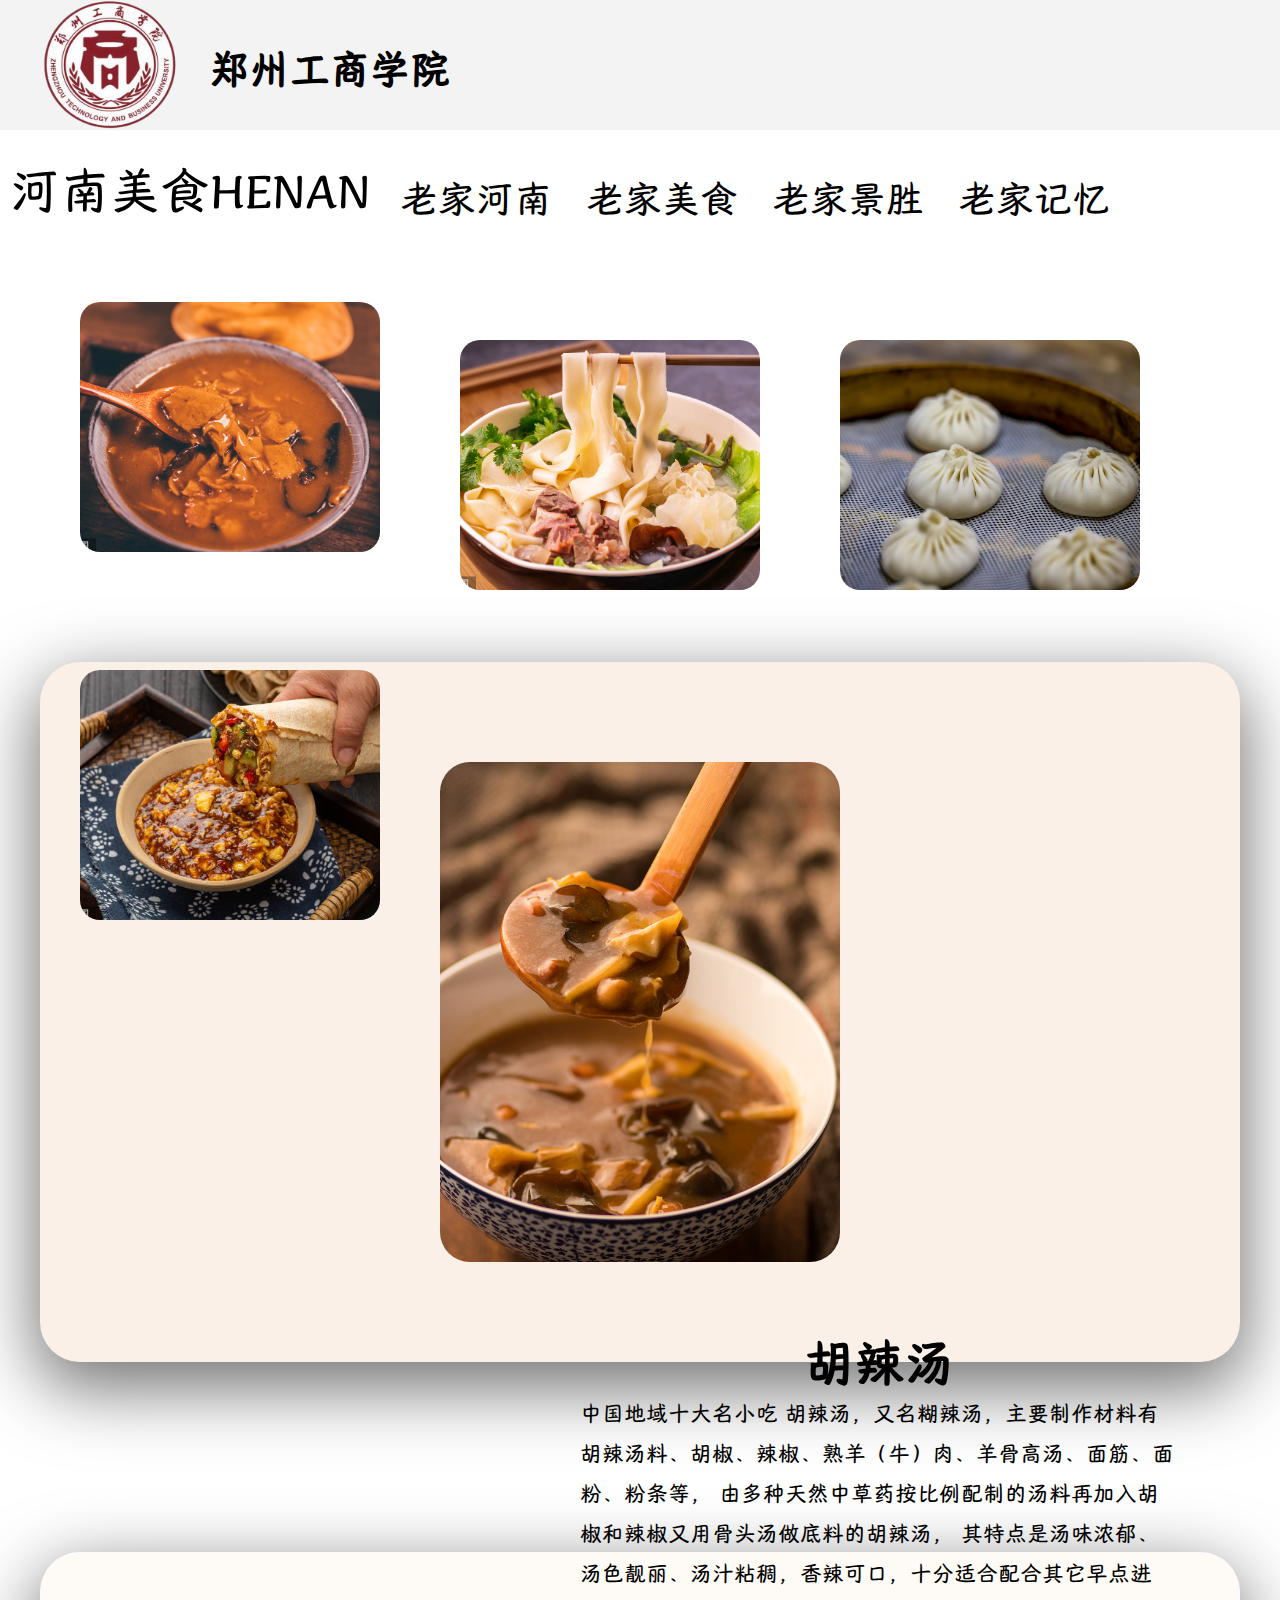
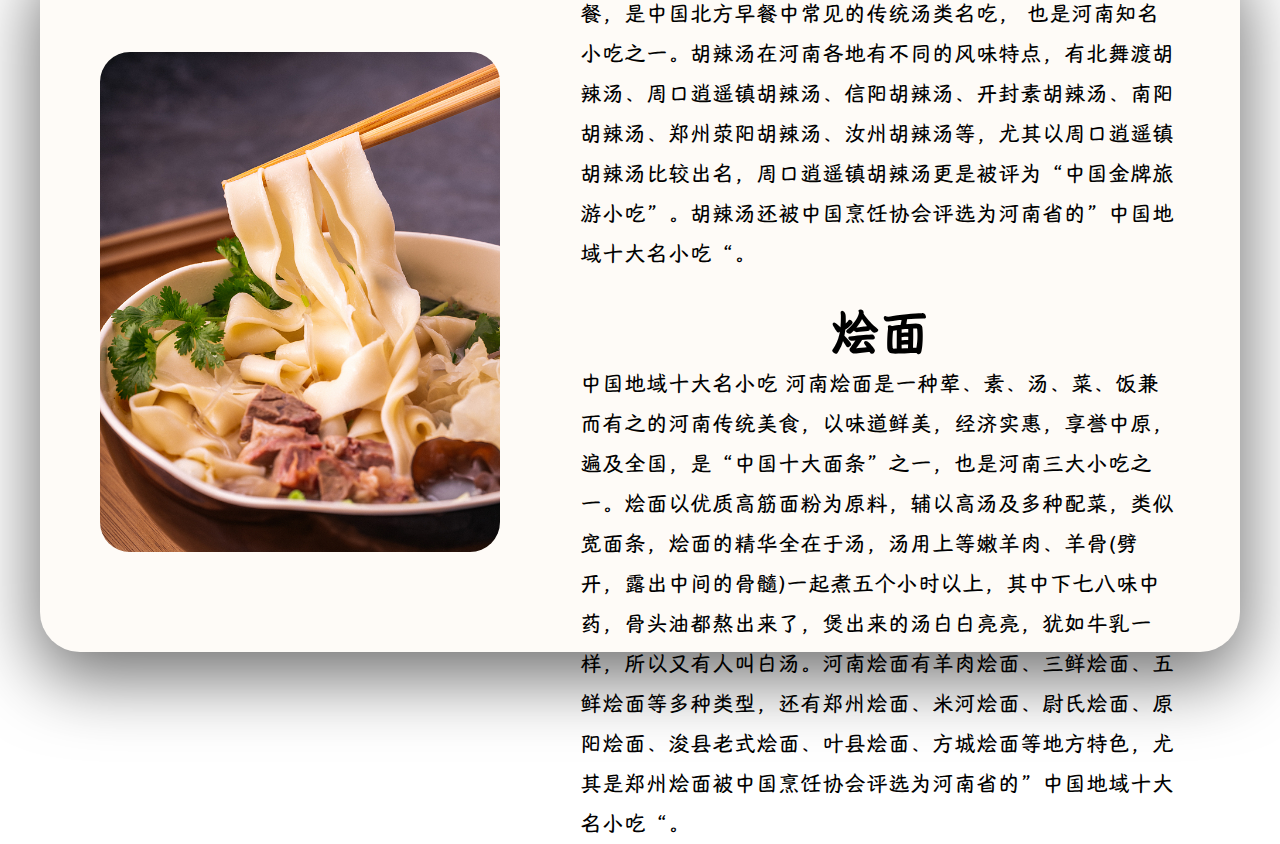
<file: food.html>
<!DOCTYPE html>
<html lang="en">

<head>
    <meta charset="UTF-8">
    <meta http-equiv="X-UA-Compatible" content="IE=edge">
    <meta name="viewport" content="width=device-width, initial-scale=1.0">
    <title>老家美食</title>
    <link href="css/food.css" rel="stylesheet">
</head>

<body>
    <!-- 最顶部 -->
    <header>
        <!-- 放置logo -->
        <div class="logo" onclick="window.location='https://www.ztbu.edu.cn'">
            <img src="images/full_logo.png" width="200px" height="190px">
            <h1>郑州工商学院</h1>
        </div>
        <!-- 列表 -->
        <div class="menu">
            <a href="index.html">老家河南</a>
            <a href="food.html">老家美食</a>
            <a href="scenery.html">老家景胜</a>
            <a href="history.html">老家记忆</a>
        </div>
    </header>


    <!-- 主要部分 -->
    <div class="main">
        <p class="p1">河南美食HENAN</p>
        <!-- 美食图片整体框架 -->
        <div class="big">
            <a href="#hlt">
                <div class="f3"></div>
            </a>
            <a href="#hm">
                <div class="f4"></div>
            </a>
            <div class="f1"></div>
            <div class="f2"></div>

        </div>
    </div>

    <!-- 胡辣汤介绍 -->
    <div class="hlt">
        <!-- 里面的框框 -->
        <div class="box1">

            <!-- 左边的图片 -->
            <div class="img1">
            </div>
            <!-- 制作锚点 -->
            <a name="hlt"></a>
            <!-- 右边的介绍、 -->
            <div class="hlt_js">
                <h1>胡辣汤</h1>
                <p>
                    中国地域十大名小吃
                    胡辣汤，又名糊辣汤，主要制作材料有胡辣汤料、胡椒、辣椒、熟羊（牛）肉、羊骨高汤、面筋、面粉、粉条等，
                    由多种天然中草药按比例配制的汤料再加入胡椒和辣椒又用骨头汤做底料的胡辣汤，
                    其特点是汤味浓郁、汤色靓丽、汤汁粘稠，香辣可口，十分适合配合其它早点进餐，是中国北方早餐中常见的传统汤类名吃，
                    也是河南知名小吃之一。胡辣汤在河南各地有不同的风味特点，有北舞渡胡辣汤、周口逍遥镇胡辣汤、信阳胡辣汤、开封素胡辣汤、南阳胡辣汤、郑州荥阳胡辣汤、汝州胡辣汤等，尤其以周口逍遥镇胡辣汤比较出名，周口逍遥镇胡辣汤更是被评为“中国金牌旅游小吃”。胡辣汤还被中国烹饪协会评选为河南省的”中国地域十大名小吃“。

                </p>
            </div>
        </div>

    </div>

    <!-- 烩面介绍 -->
    <div class="hm">
        <!-- 里面的框框 -->
        <div class="box1" id="box2">

            <!-- 左边的图片 -->
            <div class="img2">
            </div>

            <!-- 制作锚点 -->
            <a name="hm"></a>
            <!-- 右边的介绍、 -->
            <div class="hm_js">
                <h1>烩面</h1>
                <p>
                    中国地域十大名小吃
                    河南烩面是一种荤、素、汤、菜、饭兼而有之的河南传统美食，以味道鲜美，经济实惠，享誉中原，遍及全国，是“中国十大面条”之一，也是河南三大小吃之一。烩面以优质高筋面粉为原料，辅以高汤及多种配菜，类似宽面条，烩面的精华全在于汤，汤用上等嫩羊肉、羊骨(劈开，露出中间的骨髓)一起煮五个小时以上，其中下七八味中药，骨头油都熬出来了，煲出来的汤白白亮亮，犹如牛乳一样，所以又有人叫白汤。河南烩面有羊肉烩面、三鲜烩面、五鲜烩面等多种类型，还有郑州烩面、米河烩面、尉氏烩面、原阳烩面、浚县老式烩面、叶县烩面、方城烩面等地方特色，尤其是郑州烩面被中国烹饪协会评选为河南省的”中国地域十大名小吃“。
                </p>
            </div>
        </div>

    </div>

</body>

</html>
</file>
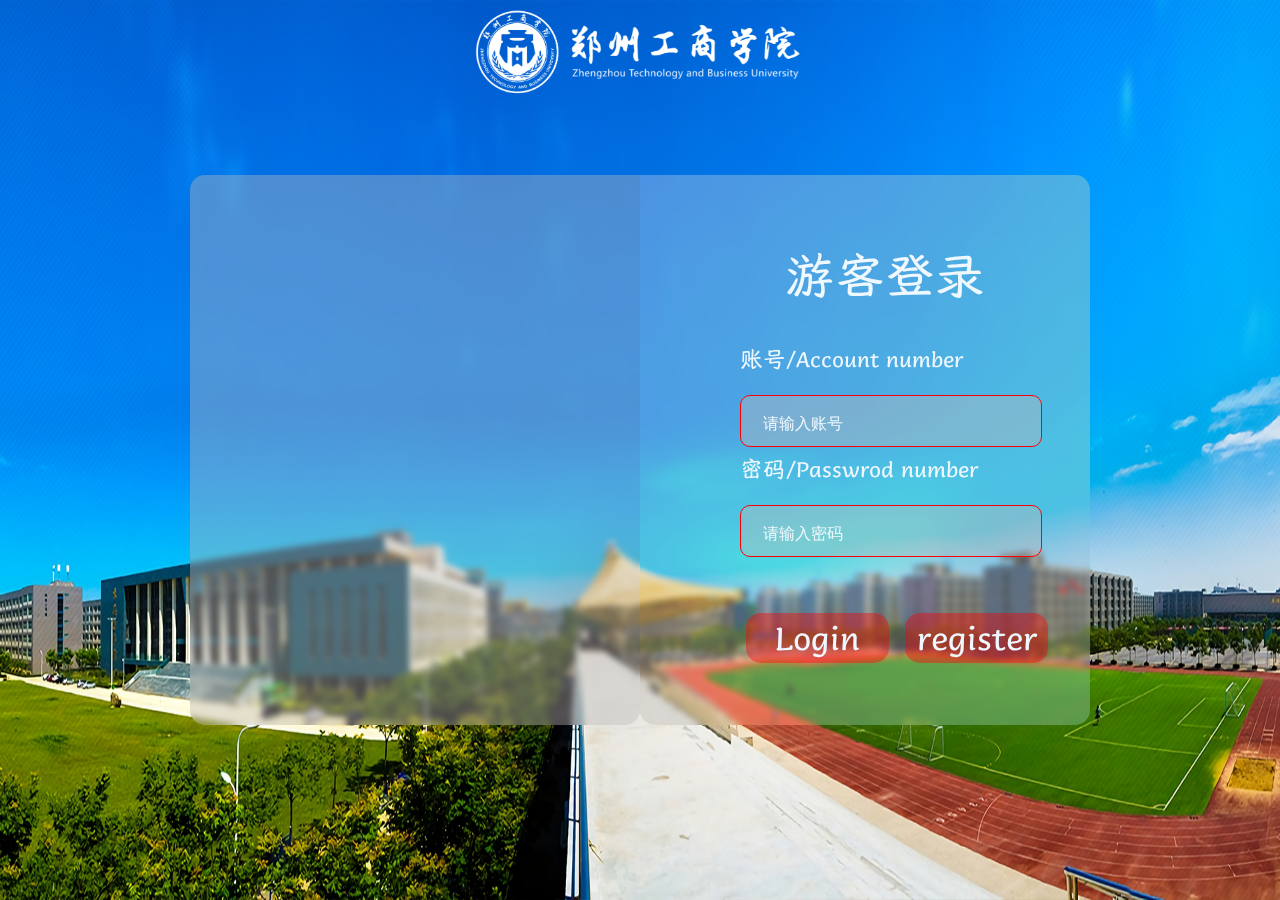
<file: login.html>
<!DOCTYPE html>
<html lang="en">

<head>
    <meta charset="UTF-8">
    <meta http-equiv="X-UA-Compatible" content="IE=edge">
    <meta name="viewport" content="width=device-width, initial-scale=1.0">
    <title>只有河南登录系统</title>
    <link rel="stylesheet" href="./css/login.css">
    <script src="js/user/login.js"> </script>
</head>

<body>
    <img class="bg" src="images/zubt.png" style="background-repeat: no-repeat; background-attachment: fixed;">
    <img class="logo" src="images/62e8fd62709b08107e6f0a65.png">
    <!-- 最主要的框架 -->
    <div class="main">
        <form action="controllers/user/login.php" method="post" id="login_form">
            <!-- 左半部分 -->
            <div class="left">

            </div>
            <!-- 右半部分 -->
            <div class="rigth">
                <p class="login">游客登录</p>
                <!-- 账号 -->

                <div class="account">
                    <p>账号/Account number</p>
                    <input name="account" class="account_input" type="text" placeholder="     请输入账号">
                </div>
                <!-- 密码 -->
                <div class="password">
                    <p>密码/Passwrod number</p>
                    <input name="password" class="password_input" type="password" placeholder="     请输入密码">
                </div>


                <!-- 登录 -->
                <div class="submit" onclick="check_login()">
                    <p>Login</p>
                </div>
                <div class="register" onclick="location.href='register.html'">
                    <p>register</p>
                </div>
            </div>
        </form>
    </div>
</body>

</html>
</file>
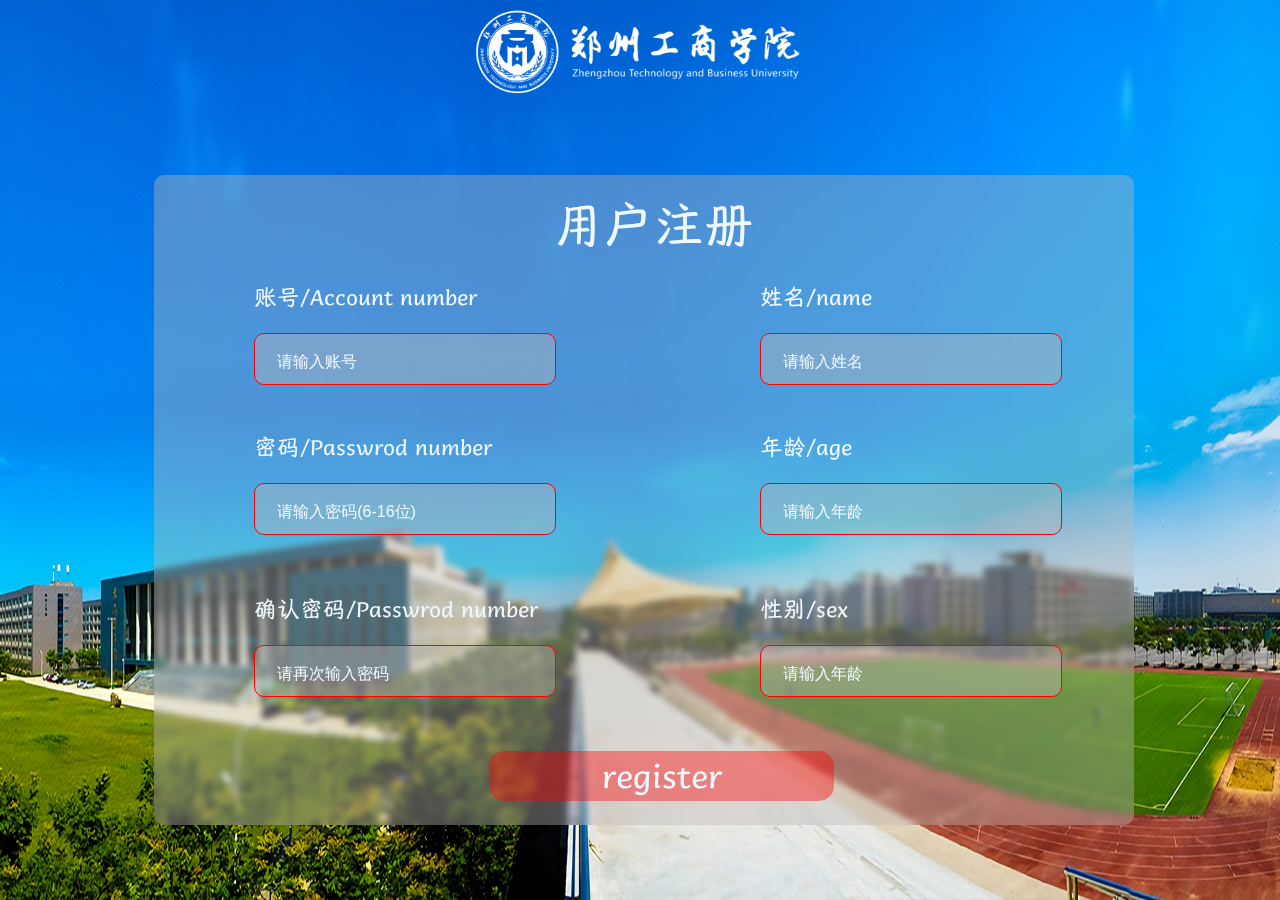
<file: register.html>
<!DOCTYPE html>
<html lang="en">

<head>
    <meta charset="UTF-8">
    <meta http-equiv="X-UA-Compatible" content="IE=edge">
    <meta name="viewport" content="width=device-width, initial-scale=1.0">
    <title>郑州工商学院学生登录系统</title>
    <link rel="stylesheet" href="./css/register.css">
    <script src="js/user/register.js"> </script>
</head>

<body>
    <img class="bg" src="images/zubt.png" style="background-repeat: no-repeat; background-attachment: fixed;">
    <img class="logo" src="images/62e8fd62709b08107e6f0a65.png">
    <!-- 最主要的框架 -->
    <div class="main">
        <form action="controllers/user/register.php" method="post" id="register_form">
            <!-- 左半部分 注册-->
            <div class="left">
                <p class="register">用户注册</p>
                <div class="account">
                    <p>账号/Account number</p>
                    <input name="account" class="account_input" type="text" placeholder="     请输入账号">
                </div>

                <div class="password">
                    <p>密码/Passwrod number</p>
                    <input name="password" class="password_input" type="password" placeholder="     请输入密码(6-16位)">

                </div>
                <div class="password2">
                    <p>确认密码/Passwrod number</p>
                    <input name="password2" class="password_input" type="password" placeholder="     请再次输入密码">

                </div>
                <div class="name">
                    <p>姓名/name</p>
                    <input name="username" class="password_input" type="text" placeholder="     请输入姓名">
                </div>
                <div class="age">
                    <p>年龄/age</p>
                    <input name="userage" class="password_input" type="text" placeholder="     请输入年龄">
                </div>
                <div class="sex">
                    <p>性别/sex</p>
                    <input name="usersex" class="password_input" type="text" placeholder="     请输入年龄">
                </div>

                <div class="toregister" onclick="check_register()">
                    <p>register</p>
                </div>
        </form>
    </div>
</body>

</html>
</file>
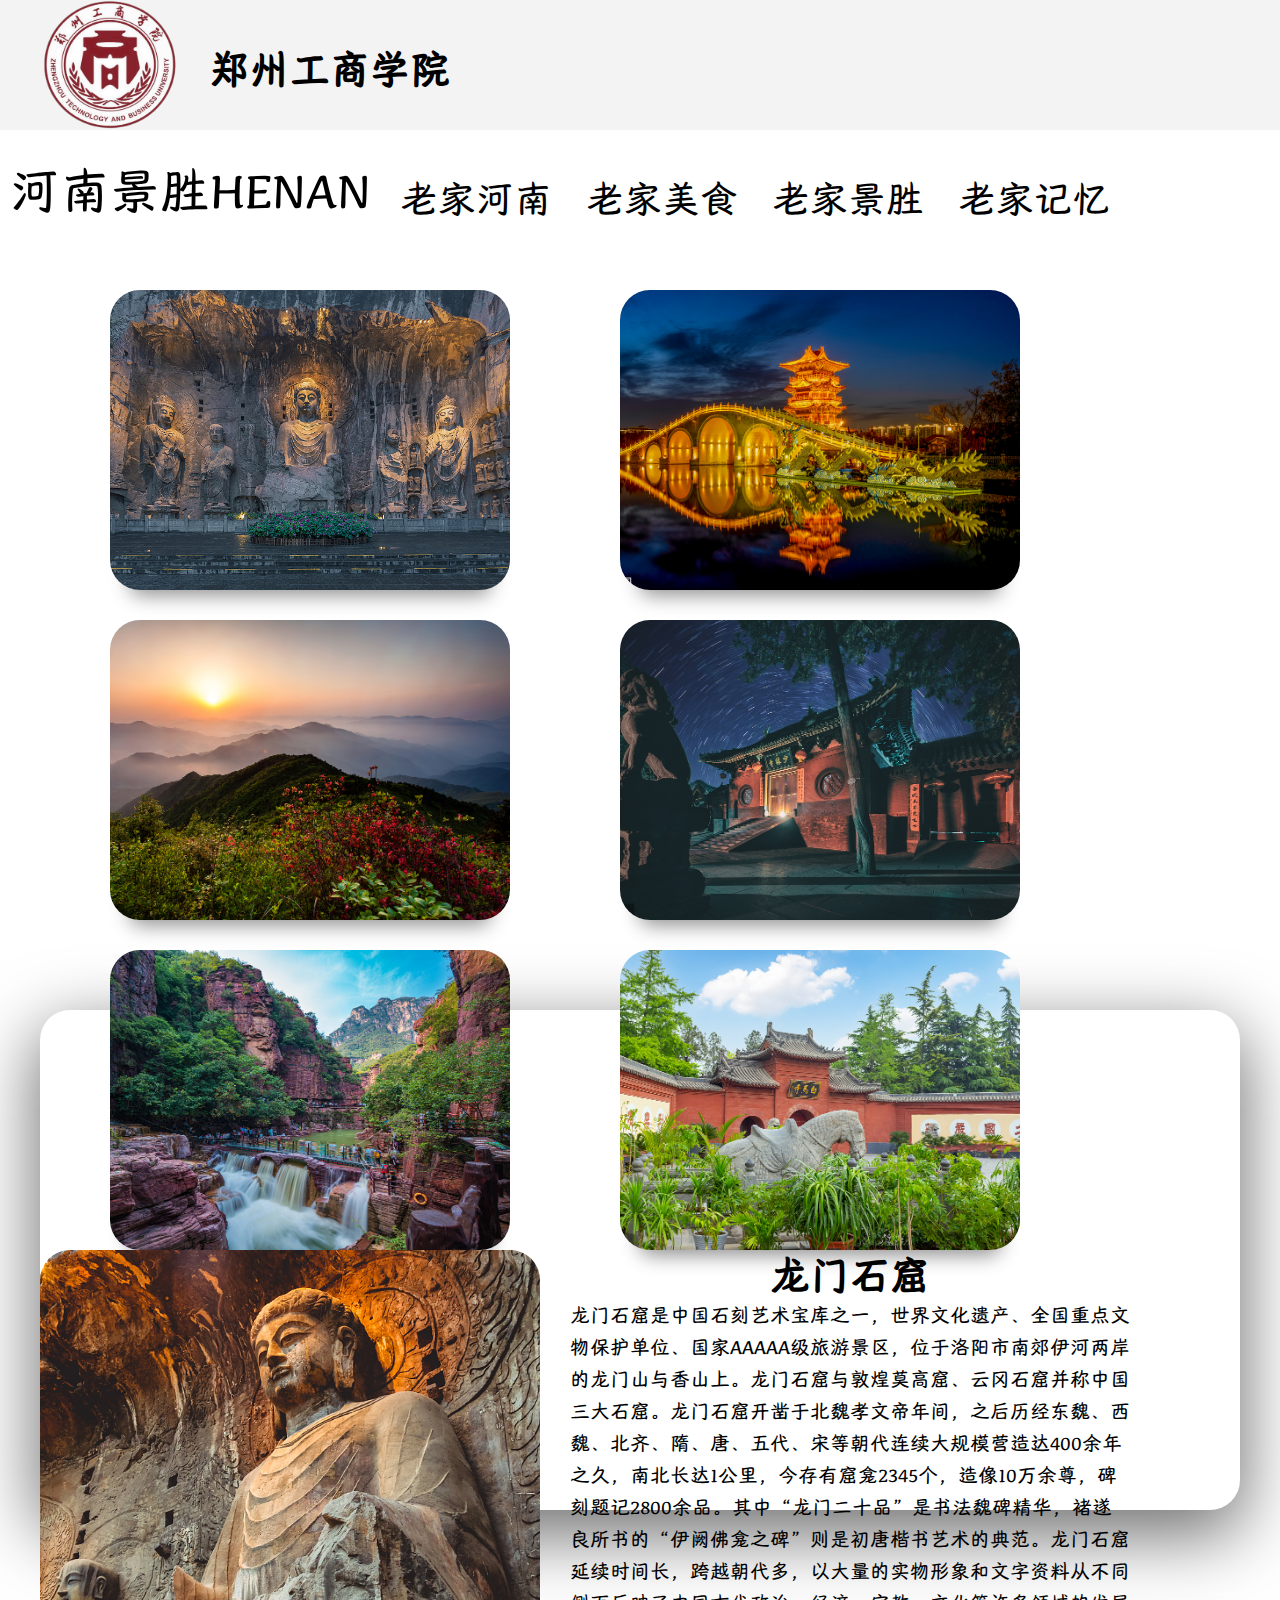
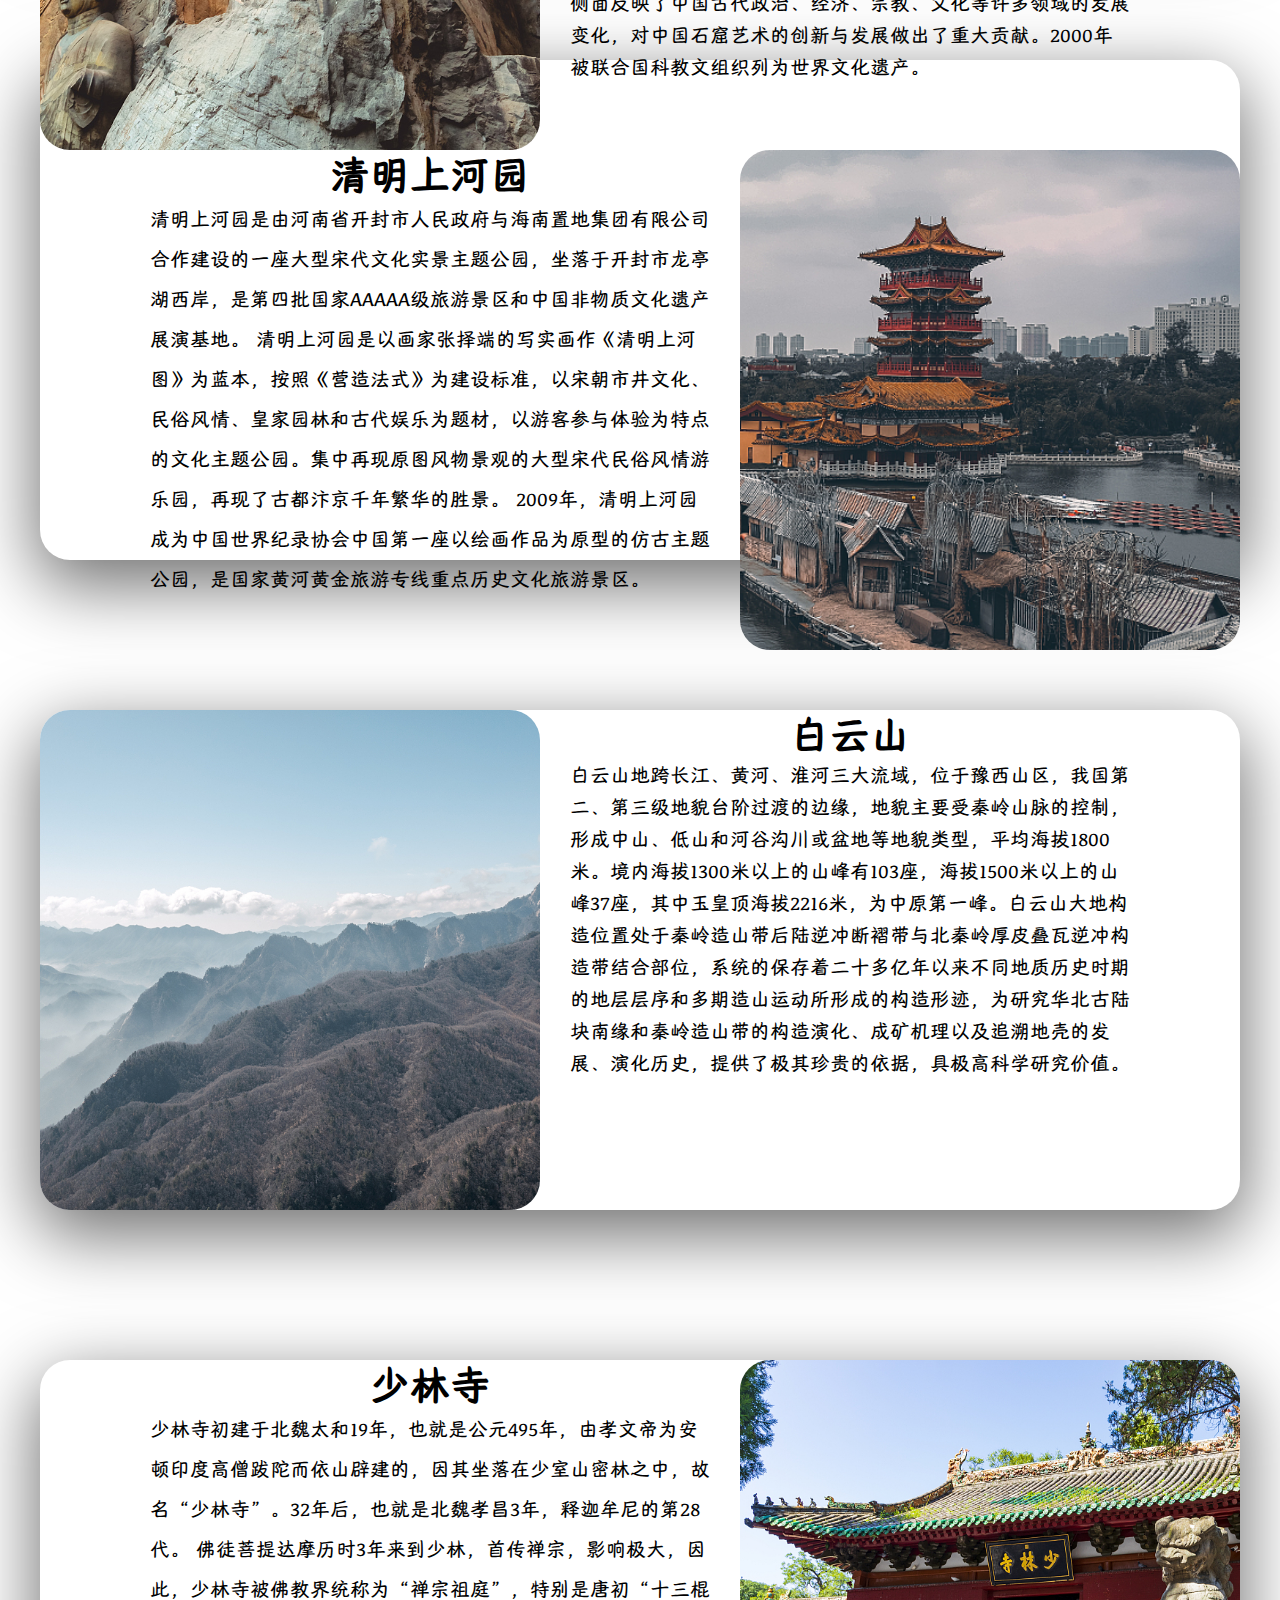
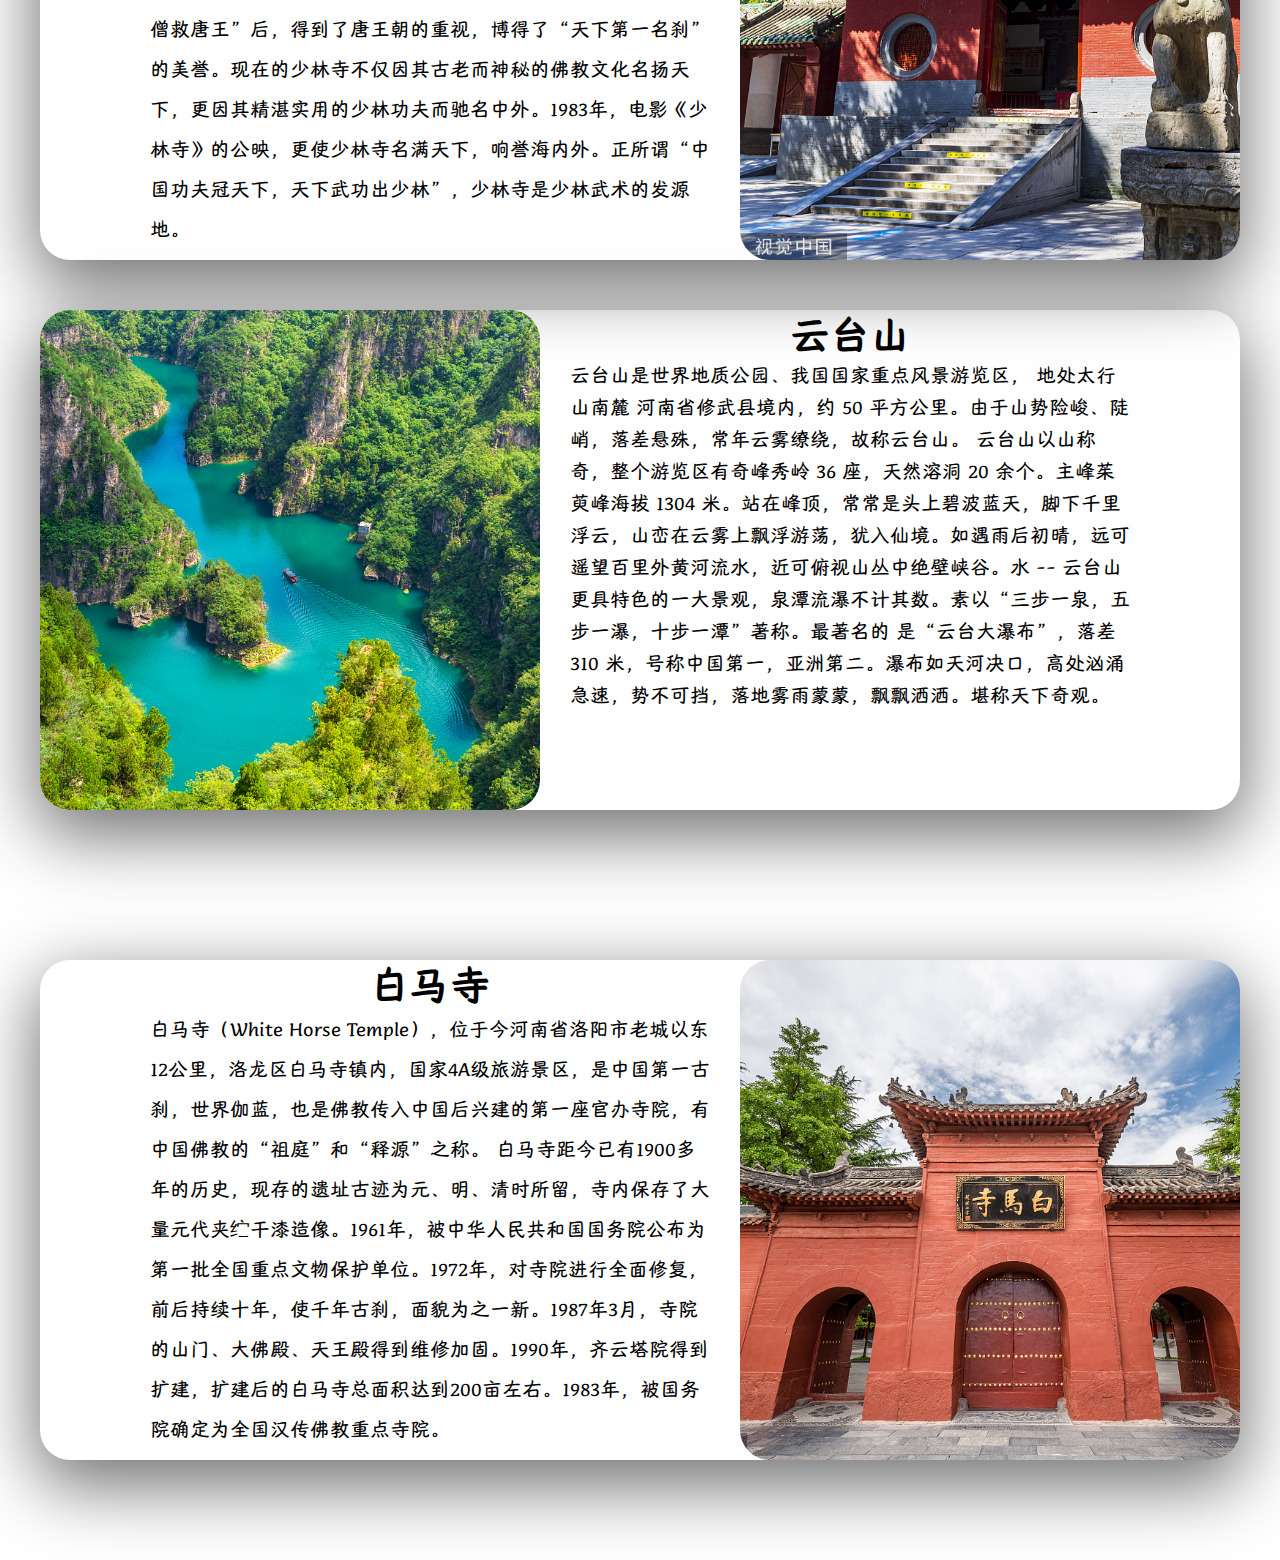
<file: scenery.html>
<!DOCTYPE html>
<html lang="en">

<head>
    <meta charset="UTF-8">
    <meta http-equiv="X-UA-Compatible" content="IE=edge">
    <meta name="viewport" content="width=device-width, initial-scale=1.0">
    <title>老家景胜</title>
    <link rel="stylesheet" href="css/scenery.css">
</head>

<body>
    <!-- 最顶部 -->
    <header>
        <!-- 放置logo -->
        <div class="logo" onclick="window.location='https://www.ztbu.edu.cn'">
            <img src="images/full_logo.png" width="200px" height="190px">
            <h1>郑州工商学院</h1>
        </div>
        <!-- 列表 -->
        <div class="menu">
            <a href="index.html">老家河南</a>
            <a href="food.html">老家美食</a>
            <a href="scenery.html">老家景胜</a>
            <a href="history.html">老家记忆</a>
        </div>
    </header>

    <!-- 最主要部分，旅游的图片排列 -->
    <div class="main">
        <p>河南景胜HENAN</p>
        <a href="#lmsk">
            <div class="s1"></div>
        </a>
        <a href="#qmshy">
            <div class=" s2"></div>
        </a>
        <a href="#bys">
            <div class="s3"></div>
        </a>
        <a href="#sls">
            <div class="s4"></div>
        </a>
        <a href="#yts">
            <div class="s5"></div>
        </a>
        <a href="#bms">
            <div class="s6"></div>
        </a>
    </div>


    <!-- 龙门石窟最外面的框架 -->
    <div class="big_box">

        <!-- 里面的框架 -->
        <div class="small_box">

            <!-- 左边的图片 -->
            <div class="box_left_image" id="lmsk"></div>

            <!-- 右边的文字 -->
            <div class="box_left_wz">
                <h1>龙门石窟</h1>
                <P>
                    龙门石窟是中国石刻艺术宝库之一，世界文化遗产、全国重点文物保护单位、国家AAAAA级旅游景区，位于洛阳市南郊伊河两岸的龙门山与香山上。龙门石窟与敦煌莫高窟、云冈石窟并称中国三大石窟。龙门石窟开凿于北魏孝文帝年间，之后历经东魏、西魏、北齐、隋、唐、五代、宋等朝代连续大规模营造达400余年之久，南北长达1公里，今存有窟龛2345个，造像10万余尊，碑刻题记2800余品。其中“龙门二十品”是书法魏碑精华，褚遂良所书的“伊阙佛龛之碑”则是初唐楷书艺术的典范。龙门石窟延续时间长，跨越朝代多，以大量的实物形象和文字资料从不同侧面反映了中国古代政治、经济、宗教、文化等许多领域的发展变化，对中国石窟艺术的创新与发展做出了重大贡献。2000年被联合国科教文组织列为世界文化遗产。
                </P>
            </div>

        </div>

    </div>


    <!-- 清明上河园 -->
    <div class="big_box">
        <!-- 里面的框架 -->
        <div class="small_box">

            <!-- 右边的图片 -->
            <div class="box_rigth_image" id="qmshy">
            </div>

            <!-- 左边的文字 -->
            <div class="box_rigth_wz">
                <h1>清明上河园</h1>
                <P>
                    清明上河园是由河南省开封市人民政府与海南置地集团有限公司合作建设的一座大型宋代文化实景主题公园，坐落于开封市龙亭湖西岸，是第四批国家AAAAA级旅游景区和中国非物质文化遗产展演基地。

                    清明上河园是以画家张择端的写实画作《清明上河图》为蓝本，按照《营造法式》为建设标准，以宋朝市井文化、民俗风情、皇家园林和古代娱乐为题材，以游客参与体验为特点的文化主题公园。集中再现原图风物景观的大型宋代民俗风情游乐园，再现了古都汴京千年繁华的胜景。
                    2009年，清明上河园成为中国世界纪录协会中国第一座以绘画作品为原型的仿古主题公园，是国家黄河黄金旅游专线重点历史文化旅游景区。
                </P>
            </div>
        </div>
    </div>

    <!-- 白云山 -->
    <div class="big_box">
        <!-- 里面的框架 -->
        <div class="small_box">

            <!-- 左边的图片 -->
            <div class="box_left_image" id="bys"></div>

            <!-- 右边的文字 -->
            <div class="box_left_wz">
                <h1>白云山</h1>
                <p>白云山地跨长江、黄河、淮河三大流域，位于豫西山区，我国第二、第三级地貌台阶过渡的边缘，地貌主要受秦岭山脉的控制，形成中山、低山和河谷沟川或盆地等地貌类型，平均海拔1800米。境内海拔1300米以上的山峰有103座，海拔1500米以上的山峰37座，其中玉皇顶海拔2216米，为中原第一峰。白云山大地构造位置处于秦岭造山带后陆逆冲断褶带与北秦岭厚皮叠瓦逆冲构造带结合部位，系统的保存着二十多亿年以来不同地质历史时期的地层层序和多期造山运动所形成的构造形迹，为研究华北古陆块南缘和秦岭造山带的构造演化、成矿机理以及追溯地壳的发展、演化历史，提供了极其珍贵的依据，具极高科学研究价值。
                </p>
            </div>
        </div>
    </div>

    <!-- 少林寺 -->
    <div class="big_box">
        <!-- 里面的框架 -->
        <div class="small_box">

            <!-- 右边的图片 -->
            <div class="box_rigth_image" id="sls"></div>

            <!-- 左边的文字 -->
            <div class="box_rigth_wz">
                <h1>少林寺</h1>
                <p>少林寺初建于北魏太和19年，也就是公元495年，由孝文帝为安顿印度高僧跋陀而依山辟建的，因其坐落在少室山密林之中，故名“少林寺”。32年后，也就是北魏孝昌3年，释迦牟尼的第28代。
                    佛徒菩提达摩历时3年来到少林，首传禅宗，影响极大，因此，少林寺被佛教界统称为“禅宗祖庭”，特别是唐初“十三棍僧救唐王”后，得到了唐王朝的重视，博得了“天下第一名刹”的美誉。现在的少林寺不仅因其古老而神秘的佛教文化名扬天下，更因其精湛实用的少林功夫而驰名中外。1983年，电影《少林寺》的公映，更使少林寺名满天下，响誉海内外。正所谓“中国功夫冠天下，天下武功出少林”，少林寺是少林武术的发源地。
                </p>
            </div>
        </div>

        <!-- 云台山 -->
        <div class="big_box">
            <div class="small_box">
                <div class="box_left_image" id="yts">
                </div>

                <div class="box_left_wz">
                    <h1>云台山</h1>
                    <p>云台山是世界地质公园、我国国家重点风景游览区， 地处太行山南麓 河南省修武县境内，约 50 平方公里。由于山势险峻、陡峭，落差悬殊，常年云雾缭绕，故称云台山。
                        云台山以山称奇，整个游览区有奇峰秀岭 36 座，天然溶洞 20 余个。主峰茱萸峰海拔 1304
                        米。站在峰顶，常常是头上碧波蓝天，脚下千里浮云，山峦在云雾上飘浮游荡，犹入仙境。如遇雨后初晴，远可遥望百里外黄河流水，近可俯视山丛中绝壁峡谷。水 --
                        云台山更具特色的一大景观，泉潭流瀑不计其数。素以“三步一泉，五步一瀑，十步一潭”著称。最著名的 是“云台大瀑布”，落差 310
                        米，号称中国第一，亚洲第二。瀑布如天河决口，高处汹涌急速，势不可挡，落地雾雨蒙蒙，飘飘洒洒。堪称天下奇观。</p>
                </div>
            </div>
        </div>

        <!-- 白马寺 -->
        <div class="big_box">
            <div class="small_box">
                <div class="box_rigth_image" id="bms"></div>

                <div class="box_rigth_wz">
                    <h1>白马寺</h1>
                    <p>
                        白马寺（White Horse
                        Temple），位于今河南省洛阳市老城以东12公里，洛龙区白马寺镇内，国家4A级旅游景区，是中国第一古刹，世界伽蓝，也是佛教传入中国后兴建的第一座官办寺院，有中国佛教的“祖庭”和“释源”之称。
                        白马寺距今已有1900多年的历史，现存的遗址古迹为元、明、清时所留，寺内保存了大量元代夹纻干漆造像。1961年，被中华人民共和国国务院公布为第一批全国重点文物保护单位。1972年，对寺院进行全面修复，前后持续十年，使千年古刹，面貌为之一新。1987年3月，寺院的山门、大佛殿、天王殿得到维修加固。1990年，齐云塔院得到扩建，扩建后的白马寺总面积达到200亩左右。1983年，被国务院确定为全国汉传佛教重点寺院。
                    </p>
                </div>
            </div>
        </div>




</body>

</html>
</file>
<file: css/food.css>
@charset "utf-8";
*{
    margin: 0;
    padding: 0;
}
@font-face {
    font-family: "13";
    src: url("../static/13.woff2") format("woff2");
}
header{
    /* border: 1px solid red; */
    height: 130px;
    /* width: 100px; */
    /* background-color:blue; */
    /* position: fixed; */
/* 作者：陈勇
    不可商用*/
    background-color: rgba(195, 197, 197, 0.2);

}
.logo{
    /* border: 1px solid red; */
    height: 130px;
    width: 500px;
    float: left;
    position: relative;
    left: 10px;
    /* background-image: url(/images/full_logo.png); */
}
.logo:hover{
    cursor: pointer;
}
.logo h1{
    position: relative;
    top: -150px;
    left: 200px;
    color: black;
    font-family: "13";
    font-size: 40px;
    /* text-shadow: 0 0 10px royalblue,0 0 20px royalblue,0 0 30px royalblue,0 0 40px royalblue; */

}
.logo img{
    position: relative;
    top: -35px;
}
.menu{
    float: right;
    width: 900px;
    /* border: 1px solid green; */
    height: 130px;
    position: relative;
    right: 10px;
    top: 9px;
}
.menu a{
    font-family: "13";
    display: inline-block;
    font-size: 38px;
    width:bolder;
    line-height: 120px;
    text-align: center;
    text-decoration: none;
    color: black;
    margin-left: 30px;
    /* text-shadow: 0 0 10px royalblue,0 0 20px royalblue,0 0 30px royalblue,0 0 40px royalblue; */
    border-radius: 30px;
}
.menu a:hover{
    /* background-color:rgb(18, 107, 174,0.1); */
    box-shadow: rgb(193, 185, 185) 0px 20px 30px;
    /* color: red; */
    /* background-image: linear-gradient(120deg, #a1c4fd 0%, #c2e9fb 100%); */
}
.main{
    margin-top: 30px;
    /* border: 1px solid gold; */
}
.p1{
    font-family: "13";
    font-size: 50px;
    text-align: center;
}
.big{
    /* border: 1px solid teal; */
    height: 400px;
}
.big div{
    /* border: 1px solid red; */
    height: 250px;
    width: 300px;
    /* position: relative; */
    float: left;
    margin-left: 80px;
    margin-top: 80px;
    border-radius: 20px;
}
.f1{
    background-image: url(../images/food1.jpg);
    background-size: cover;
    /* background-repeat: no-repeat; */
    /* background-position: center; */
    background-position: right 35% bottom 45%;

}
.f2{
    background-image: url(../images/food2.jpg);
    background-size: cover; 
    background-position: center;
    
}
.f3{
    background-image: url(../images/food3.jpg);
    background-size: cover;
    background-position: center;
}
.f4{
    background-image: url(../images/food4.jpg);
    background-size: cover;
    background-position: center;
}
.hlt{
    /* border: 4px solid red; */
    height: 850px;
}
.box1{
    margin: 0 auto;
    /* border: 1px solid red; */
    width: 1200px;
    height: 700px;
    margin-top: 40px;
    border-radius: 40px;
    background-color:rgb(210, 105, 30,0.1);
    box-shadow: rgba(0, 0, 0, 0.56) 0px 22px 70px 4px;
}
.img1{
    /* border: 1px solid red; */
    height: 500px;
    width: 400px;
    margin-top: 100px;
    background-image: url(../images/hlt.jpg);
    background-size: cover;
    background-position: center;
    border-radius: 30px;
    margin-left: 60px;
    float: left;
}
.hlt_js{
    /* border: 1px solid red; */
    height: 500px;
    width: 600px;
    margin-top: 70px;
    float: right;
    margin-right: 60px;
    border-radius: 30px;
    font-family: "13";
}
.hlt_js h1{
    font-size: 50px;
    text-align: center;
}
.hlt_js p{
    font-size: 22px;
    /* text-align: center; */
    line-height: 40px;
}

.hm{
    /* border: 1px solid red; */
    height: 850px;
}
.img2{
    height: 500px;
    width: 400px;
    margin-top: 100px;
    background-size: cover;
    background-position: center;
    border-radius: 30px;
    margin-left: 60px;
    float: left;
    background-image: url(../images/hm.jpg);
}
.hm_js{
     /* border: 1px solid red; */
     height: 500px;
     width: 600px;
     margin-top: 70px;
     float: right;
     margin-right: 60px;
     border-radius: 30px;
     font-family: "13";
}
.hm_js h1{
    font-size: 50px;
    text-align: center;
}
.hm_js p{
    font-size: 22px;
    /* text-align: center; */
    line-height: 40px;
}
#box2{
    background-color: rgb(250, 235, 215,0.2);
    box-shadow: rgba(0, 0, 0, 0.56) 0px 22px 70px 4px;
}
</file>
<file: css/login.css>
@font-face {
    font-family: "13";
    src: url("../static/13.woff2") format("woff2");
}
*{
    margin: 0;
    padding: 0;
}
.main{
    /* border: 1px solid black; */
    width: 900px;
    height: 550px;
    position: absolute;
    top: 0;
    left: 0;
    bottom: 0;
    right: 0;
    margin: auto;
}
.left{
    /* border: 1px solid red; */
    position: absolute;
    width: 450px;
    height: 550px;
    border-radius: 15px;
    border-top-right-radius: 0px;
    background-color: rgba(191, 184, 184, 0.4);
    backdrop-filter: blur(3px) saturate(1.0);
}
.rigth{
    border-radius: 15px;
    border-top-left-radius: 0px;
    /* border: 1px solid green; */
    position: absolute;
    width: 450px;
    height: 550px;
    left: 450px;
    background-color: rgba(191, 184, 184, 0.4);
    backdrop-filter: blur(3px) saturate(1.8);
}
.login{
    font-size: 50px;
    position: absolute;
    top: 70px;
    left: 145px;
    font-family: "13";   
    color: aliceblue;
}

.account{
    /* border: 1px solid black; */
    margin: 20px;
    font-weight: 30px;
    width: 300px;
    height: 100px;
    font-size: 23px;
    /* color: rgb(255, 255, 255); */
    position: absolute; 
    top: 150px;
    left: 80px;
}
.password{
    /* border: 1px solid black; */
    margin: 20px;
    font-weight: 30px;
    width: 300px;
    height: 100px;
    font-size: 23px;
    /* color: rgb(255, 255, 255); */
    position: absolute; 
    top: 260px;
    left: 80px;
    
}

.account_input{
    border-radius: 10px;
    border:none;
    width: 300px;
    height: 50px;
    border: 1px rgb(255, 0, 0) solid;
    position: absolute;
    top: 50px;
    background-color: rgba(191, 184, 184, 0.4);
}

.password_input{
    border-radius: 10px;
    border:none;
    width: 300px;
    height: 50px;
    border: 1px rgb(255, 0, 0) solid;
    position: absolute;
    top: 50px;
    background-color: rgba(191, 184, 184, 0.4);

    
}
input::-webkit-input-placeholder {
    color: aliceblue;
    font-size: 16px;
}
input{
    font-size: 24px;
}
p{
    color: aliceblue;

    font-family: "13";
}

.logo{
    /* position: absolute; */
    /* top: 10px; */
    max-height:100px !important;   
    /* left: 640px; */
    position: absolute;
    top: 0;
    left: 0;
    right: 0;
    margin: auto;
    
}
.submit{
    /* border: 1px solid black; */
    border-radius: 15px;
    position: absolute;
    width: 143px;
    height: 50px;
    top: 438px;
    left: 106px;
    background-color: rgb(255, 0, 0,0.4);
}
.submit p{
    font-family: "13";
    font-size: 35px;
    text-align:center;
    line-height: 50px;

}
.submit:hover{
    cursor: pointer !important; 
    box-shadow: 0 0 40px 10px #f1939c;
}
.bg{
    width: 100%;
    height: 100%;
    position:fixed;
    left: 0;
    top: 0;
}
.register{
    /* border: 1px solid black; */
    border-radius: 15px;
    position: absolute;
    width: 143px;
    height: 50px;
    top: 438px;
    left: 265px;
    background-color: rgb(255, 0, 0,0.4);
}
.register p{
    font-family: "13";
    font-size: 35px;
    text-align:center;
    line-height: 50px;

}
.register:hover{
    cursor: pointer !important; 
    box-shadow: 0 0 40px 10px #f1939c;
}
</file>
<file: css/register.css>
/* 注册表单样式 */
@font-face {
    font-family: "13";
    src: url("../static/13.woff2") format("woff2");
}
*{
    margin: 0;
    padding: 0;
}
.main{
    /* border: 1px solid black; */
    width: 900px;
    height: 550px;
    position: absolute;
    top: 0;
    left: 0;
    bottom: 0;
    right: 0;
    margin: auto;
}
.left{
    /* border: 1px solid red; */
    position: absolute;
    width: 980px;
    height: 650px;
    margin-left: -36px;
    border-radius: 10px;
    background-color: rgba(191, 184, 184, 0.4);
    backdrop-filter: blur(3px) saturate(1.0);
}
.register{
    font-size: 50px;
    position: absolute;
    top: 19px;
    left: 400px;
    font-family: "13";   
    color: aliceblue;
    text-align: center;
}

.account{
    /* border: 1px solid black; */
    margin: 20px;
    font-weight: 30px;
    width: 300px;
    height: 100px;
    font-size: 23px;
    /* color: rgb(255, 255, 255); */
    position: absolute; 
    top: 88px;
    left: 80px;
}
.password{
    /* border: 1px solid black; */
    margin: 20px;
    font-weight: 30px;
    width: 300px;
    height: 100px;
    font-size: 23px;
    /* color: rgb(255, 255, 255); */
    position: absolute; 
    top: 238px;
    left: 80px;
    
}
.password2{
    /* border: 1px solid black; */
    margin: 20px;
    font-weight: 30px;
    width: 300px;
    height: 100px;
    font-size: 23px;
    /* color: rgb(255, 255, 255); */
    position: absolute; 
    top: 400px;
    left: 80px;
    
}
.name{
    margin: 20px;
    font-weight: 30px;
    width: 578px;
    height: 100px;
    font-size: 23px;
    /* color: rgb(255, 255, 255); */
    position: absolute; 
    top: 88px;
    left: 586px;
}
.age{
    margin: 20px;
    font-weight: 30px;
    width: 578px;
    height: 100px;
    font-size: 23px;
    /* color: rgb(255, 255, 255); */
    position: absolute; 
    top:238px;
    left: 586px;
}

.sex{
    margin: 20px;
    font-weight: 30px;
    width: 578px;
    height: 100px;
    font-size: 23px;
    /* color: rgb(255, 255, 255); */
    position: absolute; 
    top:400px;
    left: 586px;
}

.account_input{
    border-radius: 10px;
    border:none;
    width: 300px;
    height: 50px;
    border: 1px rgb(255, 0, 0) solid;
    position: absolute;
    top: 50px;
    background-color: rgba(191, 184, 184, 0.4);
}

.password_input{
    border-radius: 10px;
    border:none;
    width: 300px;
    height: 50px;
    border: 1px rgb(255, 0, 0) solid;
    position: absolute;
    top: 50px;
    background-color: rgba(191, 184, 184, 0.4);

    
}
input::-webkit-input-placeholder {
    color: aliceblue;
    font-size: 16px;
}
input{
    font-size: 24px;
}
p{
    color: aliceblue;

    font-family: "13";
}

.logo{
    /* position: absolute; */
    /* top: 10px; */
    max-height:100px !important;   
    /* left: 640px; */
    position: absolute;
    top: 0;
    left: 0;
    right: 0;
    margin: auto;
    
}
.submit{
    /* border: 1px solid black; */
    border-radius: 15px;
    position: absolute;
    width: 143px;
    height: 50px;
    top: 438px;
    left: 106px;
    background-color: rgb(255, 0, 0,0.4);
}
.submit p{
    font-family: "13";
    font-size: 35px;
    text-align:center;
    line-height: 50px;

}
.submit:hover{
    cursor: pointer !important; 
    box-shadow: 0 0 40px 10px #f1939c;
}
.bg{
    width: 100%;
    height: 100%;
    position:fixed;
    left: 0;
    top: 0;
}
.toregister{
    border-radius: 15px;
    position: absolute;
    width: 345px;
    height: 50px;
    top: 576px;
    left: 335px;
    background-color: rgb(255, 0, 0,0.4);
}
.toregister p{
    font-family: "13";
    font-size: 35px;
    text-align:center;
    line-height: 50px;

}
.toregister:hover{
    cursor: pointer !important; 
    box-shadow: 0 0 40px 10px #f1939c;
}
</file>
<file: css/scenery.css>
*{
    margin: 0;
    padding: 0;
}
@font-face {
    font-family: "13";
    src: url("../static/13.woff2") format("woff2");
}
header{
    /* border: 1px solid red; */
    height: 130px;
    /* width: 100px; */
    /* background-color:blue; */
    /* position: fixed; */
    background-color: rgba(195, 197, 197, 0.2);
}
.logo{
    /* border: 1px solid red; */
    height: 130px;
    width: 500px;
    float: left;
    position: relative;
    left: 10px;
    /* background-image: url(/images/full_logo.png); */
}
.logo:hover{
    cursor: pointer;
}
.logo h1{
    position: relative;
    top: -150px;
    left: 200px;
    color: black;
    font-family: "13";
    font-size: 40px;
    /* text-shadow: 0 0 10px royalblue,0 0 20px royalblue,0 0 30px royalblue,0 0 40px royalblue; */

}
.logo img{
    position: relative;
    top: -35px;
}
.menu{
    float: right;
    width: 900px;
    /* border: 1px solid green; */
    height: 130px;
    position: relative;
    right: 10px;
    top: 9px;
}
.menu a{
    font-family: "13";
    display: inline-block;
    font-size: 38px;
    width:bolder;
    line-height: 120px;
    text-align: center;
    text-decoration: none;
    color: black;
    margin-left: 30px;
    /* text-shadow: 0 0 10px royalblue,0 0 20px royalblue,0 0 30px royalblue,0 0 40px royalblue; */
    border-radius: 30px;
}
.menu a:hover{
    /* background-color:rgb(18, 107, 174,0.1); */
    box-shadow: rgb(193, 185, 185) 0px 20px 30px;
    /* color: red; */
    /* background-image: linear-gradient(120deg, #a1c4fd 0%, #c2e9fb 100%); */
}

.main{
    /* border: 1px solid red; */
    height: 800px;
    font-family: "13";
    margin-top: 30px;
}
.main p{
    font-family: "13";
    font-size: 50px;
    text-align: center;
}
.main div{
    /* border: 1px solid red; */
    height: 300px;
    width: 400px;
    margin-top: 30px;
    float: left;
    margin-left: 110px;
    border-radius: 30px;
    box-shadow: rgba(0, 0, 0, 0.45) 0px 25px 20px -20px;
}
.s1{
    background-image: url("../images/s1.jpg");
    background-size: cover;
    background-position: center;
}
.s2{
    background-image: url("../images/s2.jpg");
    background-size: cover;
    background-position: right ;
}
.s3{
    background-image: url("../images/s3.jpg");
    background-size: cover;
    background-position: right;
}
.s4{
    background-image: url("../images/s4\ \(2\).jpg");
    background-size: cover;
    background-position: right;
}
.s5{
    background-image: url("../images/s5.jpg");
    background-size: cover;
    background-position: right;
}
.s6{
    background-image: url("../images/s6.jpg");
    background-size: cover;
    background-position: right;
}
.big_box{
    /* border: 12px solid red; */
    height: 600px;
}
.small_box{
    /* border:1px solid green; */
    height: 500px;
    width: 1200px;
    margin: 0 auto;
    margin-top: 50px;
    border-radius: 30px;
    box-shadow: rgba(0, 0, 0, 0.56) 0px 22px 70px 4px;
}

.box_left_image{
    /* border: 1px solid red; */
    width: 500px;
    height: 500px;
    border-radius: 30px;
    background-size: cover;
    background-position: center;
    float: left;
}
#lmsk{
    background-image: url("../images/lmsg.jpg");
}
.box_left_wz{
    width: 560px;
    height: 500px;
    /* border: 1px solid red; */
    float: right;
    font-family: "13";
    margin-right: 110px;
}
.box_left_wz h1{
    text-align: center;
    font-size: 40px;
} 
.box_left_wz p{
    font-size: 20px;
    line-height: 32px;
}

.box_rigth_image{
    /* border: 1px solid red; */
    width: 500px;
    height: 500px;
    border-radius: 30px;
    background-size: cover;
    background-position: right;
    float: right;
}
#qmshy{
    background-image: url(../images/qmshy.jpg);
}
.box_rigth_wz{
    width: 560px;
    height: 500px;
    /* border: 1px solid red; */
    float: left;
    font-family: "13";
    margin-left: 110px;
}
.box_rigth_wz h1{
    text-align: center;
    font-size: 40px;
}
.box_rigth_wz p{
    font-size: 20px;
    line-height: 40px;
}
#bys{
    background-image: url(../images/bys.jpg);
    /* background-position: */
}
#sls{
    background-image: url(../images/sls.jpg);
    background-position: left;
}
#yts{
    background-image: url(../images/yts.jpg);
}
#bms{
    background-image: url(../images/bms.jpg);
    /* background-position: left; */
    background-position: 40% 75%;

}
</file>
